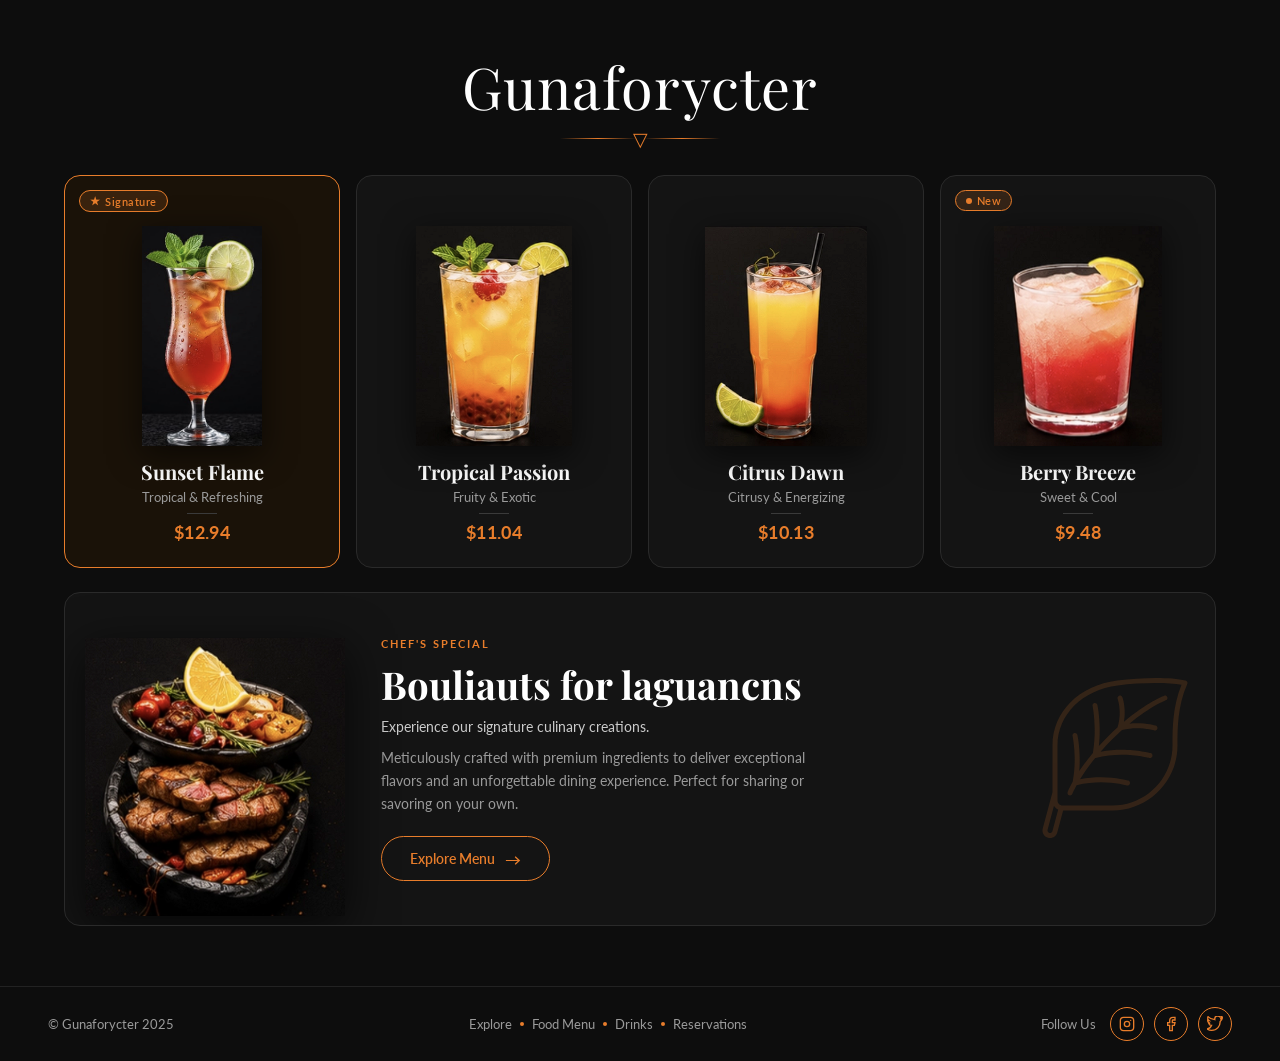
<file: Assignment Two/design2.html>
<!doctype html>
<html lang="en">
  <head>
    <meta charset="UTF-8" />
    <meta name="viewport" content="width=device-width, initial-scale=1.0" />
    <title>Gunaforycter</title>

    <!-- Google Fonts -->
    <link
      href="https://fonts.googleapis.com/css2?family=Playfair+Display:wght@400;700&family=Lato:wght@300;400;600&display=swap"
      rel="stylesheet"
    />
    <link rel="stylesheet" href="design2.css" />


  </head>
  <body>
    
    <header class="header">
      <h1 class="header__title">Gunaforycter</h1>

      <div class="header__divider">
        <span class="header__icon">&#9661;</span>
      </div>
    </header>

    <main class="main">
      <section class="cards-section">
        <article class="card card--active">
          <span class="card__badge">
            <span class="card__badge-star">★</span>
            Signature
          </span>

          <div class="card__image-wrap">
            <img
              class="card__image"
              src="sunset.png"
              alt="Sunset Flame cocktail"
              width="180"
              height="220"
            />
          </div>

          <div class="card__info">
            <h2 class="card__name">Sunset Flame</h2>
            <p class="card__desc">Tropical &amp; Refreshing</p>
            <div class="card__divider"></div>
            <span class="card__price">$12.94</span>
          </div>
        </article>

        <!-- Card 2 : Tropical Passion -->
        <article class="card">
          <div class="card__image-wrap">
            <img
              class="card__image"
              src="tropical.png"
              alt="Tropical Passion cocktail"
              width="180"
              height="220"
            />
          </div>

          <div class="card__info">
            <h2 class="card__name">Tropical Passion</h2>
            <p class="card__desc">Fruity &amp; Exotic</p>
            <div class="card__divider"></div>
            <span class="card__price">$11.04</span>
          </div>
        </article>

        <!-- Card 3 : Citrus Dawn -->
        <article class="card">
          <div class="card__image-wrap">
            <img
              class="card__image"
              src="citrus.png"
              alt="Citrus Dawn cocktail"
              width="180"
              height="220"
            />
          </div>

          <div class="card__info">
            <h2 class="card__name">Citrus Dawn</h2>
            <p class="card__desc">Citrusy &amp; Energizing</p>
            <div class="card__divider"></div>
            <span class="card__price">$10.13</span>
          </div>
        </article>

        <!-- Card 4 : Berry Breeze (New badge) -->
        <article class="card">
          <!-- New badge -->
          <span class="card__badge">
            <span class="card__badge-dot"></span>
            New
          </span>

          <div class="card__image-wrap">
            <img
              class="card__image"
              src="berry.png"
              alt="Berry Breeze cocktail"
              width="180"
              height="220"
            />
          </div>

          <div class="card__info">
            <h2 class="card__name">Berry Breeze</h2>
            <p class="card__desc">Sweet &amp; Cool</p>
            <div class="card__divider"></div>
            <span class="card__price">$9.48</span>
          </div>
        </article>
      </section>
      <!-- END cards-section -->

      <!-- ---- CHEF'S SPECIAL BANNER ---- -->
      <section class="special-section">
        <!-- Left: food image -->
        <div class="special__image-wrap">
          <img
            class="special__image"
            src="bouliauts.png"
            alt="Chef's Special dish"
            width="280"
            height="280"
          />
        </div>

        <!-- Right: text + CTA -->
        <div class="special__content">
          <span class="special__tag">Chef's Special</span>
          <h2 class="special__title">Bouliauts for laguancns</h2>
          <p class="special__subtitle">
            Experience our signature culinary creations.
          </p>
          <p class="special__body">
            Meticulously crafted with premium ingredients to deliver exceptional
            flavors and an unforgettable dining experience. Perfect for sharing
            or savoring on your own.
          </p>
          <a href="#" class="special__btn">
            Explore Menu
            <span class="special__btn-arrow">&#8594;</span>
          </a>
        </div>

        <!-- Decorative plant SVG (position: absolute) -->
        <div class="special__plant" aria-hidden="true">
          <!-- <svg viewBox="0 0 120 200" fill="none" xmlns="http://www.w3.org/2000/svg">
          <path d="M60 200 C60 160, 20 140, 10 100 C0 60, 30 40, 60 10" stroke="#e87d2b" stroke-width="1.5" fill="none"/>
          <path d="M60 160 C80 140, 110 130, 115 105" stroke="#e87d2b" stroke-width="1.2" fill="none"/>
          <path d="M60 130 C40 110, 15 105, 12 80" stroke="#e87d2b" stroke-width="1.2" fill="none"/>
          <path d="M60 100 C85 85, 105 70, 108 48" stroke="#e87d2b" stroke-width="1" fill="none"/>
          <path d="M60 70  C38 55, 20 50, 18 28" stroke="#e87d2b" stroke-width="1" fill="none"/>
        </svg> -->

          <svg
            version="1.0"
            id="Layer_1"
            xmlns="http://www.w3.org/2000/svg"
            xmlns:xlink="http://www.w3.org/1999/xlink"
            viewBox="0 0 64 64"
            enable-background="new 0 0 64 64"
            xml:space="preserve"
            fill="#000000"
          >
            <g id="SVGRepo_bgCarrier" stroke-width="0"></g>
            <g
              id="SVGRepo_tracerCarrier"
              stroke-linecap="round"
              stroke-linejoin="round"
            ></g>
            <g id="SVGRepo_iconCarrier">
              <g>
                <path
                  fill="#e87d2b"
                  d="M34.929,7.629c-0.205-0.513-0.787-0.763-1.297-0.557c-0.513,0.203-0.764,0.784-0.562,1.297 c0.019,0.047,1.84,4.804-0.032,11.356c0,0-0.001,0.007-0.001,0.011c-1.215,1.103-2.459,2.271-3.744,3.557 c-1.357,1.357-2.591,2.671-3.745,3.948c0.998-9.183-0.498-16.128-0.571-16.458c-0.12-0.539-0.654-0.876-1.193-0.76 c-0.539,0.12-0.879,0.654-0.76,1.193c0.019,0.086,1.823,8.469,0.13,18.763c-2.26,2.695-4.05,5.14-5.464,7.261 c0.709-7.9-0.644-14.145-0.713-14.457c-0.12-0.539-0.65-0.886-1.193-0.759c-0.539,0.119-0.879,0.653-0.76,1.192 c0.02,0.087,1.885,8.75,0.048,18.297c-1.383,2.488-1.953,3.988-2.01,4.141c-0.19,0.518,0.074,1.092,0.592,1.283 C13.768,46.979,13.885,47,14,47c0.406,0,0.788-0.25,0.938-0.653c0.013-0.034,0.5-1.302,1.684-3.468 c10.438-2.726,19.995,0.051,20.092,0.079C36.809,42.986,36.905,43,37,43c0.431,0,0.828-0.28,0.958-0.714 c0.158-0.528-0.142-1.085-0.671-1.244C36.897,40.924,28.2,38.391,18,40.506c1.416-2.316,3.406-5.218,6.108-8.52 c0.052-0.006,0.104-0.008,0.154-0.021c10.595-2.889,21.367-0.029,21.475,0C45.825,31.988,45.913,32,46,32 c0.44,0,0.844-0.292,0.965-0.737c0.145-0.533-0.169-1.082-0.702-1.228c-0.425-0.116-9.801-2.598-20.012-0.576 c1.341-1.524,2.814-3.109,4.456-4.752c1.41-1.41,2.777-2.693,4.103-3.88c6.452-1.649,12.852,0.116,12.916,0.135 C47.817,20.987,47.909,21,48,21c0.436,0,0.836-0.287,0.961-0.727c0.151-0.53-0.155-1.083-0.687-1.235 c-0.239-0.067-4.9-1.367-10.473-0.779c8.531-7.021,14.472-9.294,14.545-9.321c0.518-0.191,0.782-0.767,0.591-1.284 c-0.191-0.519-0.766-0.779-1.283-0.592c-0.326,0.12-6.805,2.58-16.068,10.431C36.527,11.735,35.004,7.816,34.929,7.629z"
                ></path>
                <path
                  fill="#e87d2b"
                  d="M60.893,1.549c-0.136-0.269-0.386-0.462-0.679-0.525c-2.98-0.652-6.97-0.982-11.856-0.982 c-4.922,0-10.564,0.353-15.481,0.967C17.641,2.912,7,13.601,7,27v18.678L3.103,60.225c-0.428,1.598,0.523,3.244,2.122,3.674 c1.598,0.426,3.245-0.525,3.673-2.121L11.25,53H31c14.337,0,26-11.663,26-26c0-6.663,0-15.788,3.914-24.594 C61.036,2.132,61.028,1.816,60.893,1.549z M6.966,61.26c-0.143,0.532-0.691,0.849-1.224,0.707 c-0.534-0.145-0.851-0.691-0.708-1.225l2.552-9.686c0.405,0.672,0.998,1.212,1.712,1.55L6.966,61.26z M55,27 c0,13.233-10.767,24-24,24H11c-1.104,0-2-0.896-2-2v-1V27C9,14.641,18.92,4.769,33.124,2.992 c4.839-0.604,10.391-0.951,15.233-0.951c4.048,0,7.553,0.242,10.238,0.705C55,11.565,55,20.443,55,27z"
                ></path>
              </g>
            </g>
          </svg>
        </div>
      </section>
      <!-- END special-section -->
    </main>

   
    <footer class="footer">
      <p class="footer__copy">&copy; Gunaforycter 2025</p>

      <nav aria-label="Footer navigation">
        <ul class="footer__nav">
          <li><a href="#">Explore</a></li>
          <li><span class="footer__dot"></span></li>
          <li><a href="#">Food Menu</a></li>
          <li><span class="footer__dot"></span></li>
          <li><a href="#">Drinks</a></li>
          <li><span class="footer__dot"></span></li>
          <li><a href="#">Reservations</a></li>
        </ul>
      </nav>

      <div class="footer__social">
        <span class="footer__social-label">Follow Us</span>
        <!-- Instagram -->
        <a href="#" class="footer__social-icon" aria-label="Instagram">
          <svg
            width="16"
            height="16"
            viewBox="0 0 24 24"
            fill="none"
            stroke="currentColor"
            stroke-width="2"
          >
            <rect x="2" y="2" width="20" height="20" rx="5" ry="5" />
            <circle cx="12" cy="12" r="4" />
            <circle
              cx="17.5"
              cy="6.5"
              r="1"
              fill="currentColor"
              stroke="none"
            />
          </svg>
        </a>
        <!-- Facebook -->
        <a href="#" class="footer__social-icon" aria-label="Facebook">
          <svg
            width="16"
            height="16"
            viewBox="0 0 24 24"
            fill="none"
            stroke="currentColor"
            stroke-width="2"
          >
            <path
              d="M18 2h-3a5 5 0 0 0-5 5v3H7v4h3v8h4v-8h3l1-4h-4V7a1 1 0 0 1 1-1h3z"
            />
          </svg>
        </a>
        <!-- Twitter / X -->
        <a href="#" class="footer__social-icon" aria-label="Twitter">
          <svg
            width="16"
            height="16"
            viewBox="0 0 24 24"
            fill="none"
            stroke="currentColor"
            stroke-width="2"
          >
            <path
              d="M23 3a10.9 10.9 0 0 1-3.14 1.53A4.48 4.48 0 0 0 22.43.36a9 9 0 0 1-2.88 1.1A4.52 4.52 0 0 0 16.11 0c-2.5 0-4.52 2.02-4.52 4.52 0 .35.04.7.11 1.03C7.69 5.4 4.07 3.6 1.64.96a4.49 4.49 0 0 0-.61 2.27c0 1.57.8 2.95 2.01 3.76a4.5 4.5 0 0 1-2.05-.57v.06c0 2.19 1.56 4.02 3.63 4.44a4.6 4.6 0 0 1-2.04.08c.57 1.79 2.24 3.09 4.21 3.13A9.05 9.05 0 0 1 0 19.54a12.8 12.8 0 0 0 6.92 2.03c8.3 0 12.84-6.88 12.84-12.85 0-.2 0-.39-.01-.58A9.17 9.17 0 0 0 23 3z"
            />
          </svg>
        </a>
      </div>
    </footer>
  </body>
</html>
</file>
<file: Assignment Two/design2.css>
:root {
        --bg-dark: #0d0d0d;
        --bg-card: #141414;
        --bg-card-hover: #1a1a1a;
        --border-card: #2a2a2a;
        --accent-orange: #e87d2b;
        --accent-gold: #c9892a;
        --text-white: #ffffff;
        --text-muted: #9a9a9a;
        --text-subheading: #cccccc;
        --font-display: "Playfair Display", serif;
        --font-body: "Lato", sans-serif;
      }

      *,
      *::before,
      *::after {
        margin: 0;
        padding: 0;
        box-sizing: border-box;
      }

      body {
        background-color: var(--bg-dark);
        color: var(--text-white);
        font-family: var(--font-body);
      }

      .header {
        display: flex;
        flex-direction: column;
        align-items: center;
        padding: 48px 20px 36px;
      }

      .header__title {
        font-family: var(--font-display);
        font-size: clamp(2.4rem, 5vw, 3.6rem);
        font-weight: 400;
        letter-spacing: 0.02em;
        color: var(--text-white);
      }

      /* Decorative divider below the title */
      .header__divider {
        position: relative; /* anchor for the absolute diamond */
        display: flex;
        align-items: center;
        gap: 8px;
        margin-top: 14px;
        width: 160px;
      }

      .header__divider::before,
      .header__divider::after {
        content: "";
        flex: 1;
        height: 1px;
        background: linear-gradient(
          to right,
          transparent,
          var(--accent-orange),
          transparent
        );
      }

      /* The small "W" / flame icon in the centre */
      .header__icon {
        position: absolute; /* sits on top of the line */
        left: 50%;
        top: 50%;
        transform: translate(-50%, -50%);
        font-size: 1.2rem;
        color: var(--accent-orange);
        line-height: 1;
      }

      .main {
        max-width: 1200px;
        margin: 0 auto;
        padding: 0 24px 60px;
      }


      .cards-section {
        display: flex; /* horizontal row */
        gap: 16px;
        flex-wrap: wrap; /* wraps on smaller screens */
        margin-bottom: 24px;
      }

      .card {
        position: relative; /* needed for badge (absolute) */
        flex: 1 1 220px; /* grow / shrink evenly */
        background-color: var(--bg-card);
        border: 1px solid var(--border-card);
        border-radius: 16px;
        padding: 20px 20px 24px;
        display: flex;
        flex-direction: column;
        align-items: center;
        gap: 12px;
        transition:
          border-color 0.25s ease,
          background-color 0.25s ease;
        cursor: pointer;
        overflow: hidden;
      }

      /* Highlighted / selected card (first one) */
      .card--active {
        border-color: var(--accent-orange);
        background-color: #1a1208;
      }

      .card:hover {
        border-color: var(--accent-gold);
        background-color: var(--bg-card-hover);
      }

      /* ---- Badge (Signature / New) ---- */
      .card__badge {
        position: absolute; /* floats over the card */
        top: 14px;
        left: 14px;
        display: flex;
        align-items: center;
        gap: 5px;
        background-color: rgba(232, 125, 43, 0.15);
        border: 1px solid var(--accent-orange);
        border-radius: 20px;
        padding: 3px 10px;
        font-size: 0.7rem;
        font-weight: 600;
        color: var(--accent-orange);
        letter-spacing: 0.04em;
        text-transform: capitalize;
      }

      .card__badge-dot {
        width: 6px;
        height: 6px;
        border-radius: 50%;
        background-color: var(--accent-orange);
        flex-shrink: 0;
      }

      /* Star icon for "Signature" badge */
      .card__badge-star {
        font-size: 0.7rem;
      }

      /* ---- Drink image ---- */
      .card__image-wrap {
        width: 100%;
        height: 250px;
        display: flex;
        align-items: flex-end;
        justify-content: center;
      }

      .card__image {
        max-height: 100%;
        max-width: 100%;
        object-fit: contain;
        /* subtle drop-shadow so transparent PNGs float nicely */
        filter: drop-shadow(0 8px 16px rgba(0, 0, 0, 0.6));
      }

      /* ---- Text block ---- */
      .card__info {
        display: flex;
        flex-direction: column;
        align-items: center;
        gap: 4px;
        width: 100%;
      }

      .card__name {
        font-family: var(--font-display);
        font-size: 1.25rem;
        font-weight: 700;
        color: var(--text-white);
        text-align: center;
      }

      .card__desc {
        font-size: 0.82rem;
        color: var(--text-muted);
        text-align: center;
      }

      .card__divider {
        width: 30px;
        height: 1px;
        background-color: #3a3a3a;
        margin: 4px auto;
      }

      .card__price {
        font-size: 1.1rem;
        font-weight: 700;
        color: var(--accent-orange);
        letter-spacing: 0.02em;
      }

      
      .special-section {
        position: relative; /* anchor for the decorative plant */
        display: flex;
        align-items: center;
        gap: 0;
        background-color: var(--bg-card);
        border: 1px solid var(--border-card);
        border-radius: 16px;
        overflow: hidden;
        min-height: 300px;
      }

      /* ---- Left: food image ---- */
      .special__image-wrap {
        position: relative; /* so the image can overflow slightly */
        flex-shrink: 0;
        width: 280px;
        display: flex;
        align-items: flex-end;
        justify-content: center;
        padding: 20px 0 0 20px;
      }

      .special__image {
        width: 100%;
        max-width: 280px;
        object-fit: contain;
        filter: drop-shadow(0 12px 24px rgba(0, 0, 0, 0.7));
        /* subtle upward shift so the dish appears to "float" */
        transform: translateY(8px);
      }

      /* ---- Right: text content ---- */
      .special__content {
        flex: 1;
        padding: 44px 48px 44px 36px;
        display: flex;
        flex-direction: column;
        gap: 12px;
      }

      .special__tag {
        font-size: 0.7rem;
        font-weight: 700;
        letter-spacing: 0.18em;
        color: var(--accent-orange);
        text-transform: uppercase;
      }

      .special__title {
        font-family: var(--font-display);
        font-size: clamp(1.8rem, 3vw, 2.6rem);
        font-weight: 700;
        color: var(--text-white);
        line-height: 1.15;
      }

      .special__subtitle {
        font-size: 0.9rem;
        color: var(--text-subheading);
      }

      .special__body {
        font-size: 0.85rem;
        color: var(--text-muted);
        line-height: 1.7;
        max-width: 460px;
      }

      /* CTA button */
      .special__btn {
        display: inline-flex;
        align-items: center;
        gap: 10px;
        margin-top: 8px;
        padding: 12px 28px;
        border: 1px solid var(--accent-orange);
        border-radius: 50px;
        background: transparent;
        color: var(--accent-orange);
        font-family: var(--font-body);
        font-size: 0.9rem;
        font-weight: 600;
        cursor: pointer;
        text-decoration: none;
        width: fit-content;
        transition:
          background-color 0.2s ease,
          color 0.2s ease;
      }

      .special__btn:hover {
        background-color: var(--accent-orange);
        color: var(--text-white);
      }

      .special__btn-arrow {
        font-size: 1rem;
      }

      .special__plant {
        position: absolute;
        right: 20px;
        bottom: 5;
        opacity: 0.15;
        pointer-events: none;
      }

      .special__plant svg {
        width: 160px;
        height: auto;
      }


      .footer {
        border-top: 1px solid #222;
        display: flex;
        align-items: center;
        justify-content: space-between;
        flex-wrap: wrap;
        gap: 16px;
        padding: 20px 48px;
      }

      .footer__copy {
        font-size: 0.8rem;
        color: var(--text-muted);
      }

      /* Nav links */
      .footer__nav {
        display: flex;
        align-items: center;
        gap: 8px;
        list-style: none;
      }

      .footer__nav li {
        display: flex;
        align-items: center;
        gap: 8px;
      }

      .footer__nav a {
        font-size: 0.82rem;
        color: var(--text-muted);
        text-decoration: none;
        transition: color 0.2s;
      }

      .footer__nav a:hover {
        color: var(--text-white);
      }

      .footer__dot {
        width: 4px;
        height: 4px;
        border-radius: 50%;
        background-color: var(--accent-orange);
      }

      /* Social icons */
      .footer__social {
        display: flex;
        align-items: center;
        gap: 10px;
      }

      .footer__social-label {
        font-size: 0.82rem;
        color: var(--text-muted);
        margin-right: 4px;
      }

      .footer__social-icon {
        display: flex;
        align-items: center;
        justify-content: center;
        width: 34px;
        height: 34px;
        border: 1px solid var(--accent-orange);
        border-radius: 50%;
        color: var(--accent-orange);
        text-decoration: none;
        font-size: 0.85rem;
        transition:
          border-color 0.2s,
          color 0.2s;
      }

      .footer__social-icon:hover {
        border-color: var(--accent-orange);
        color: var(--accent-orange);
      }
</file>
